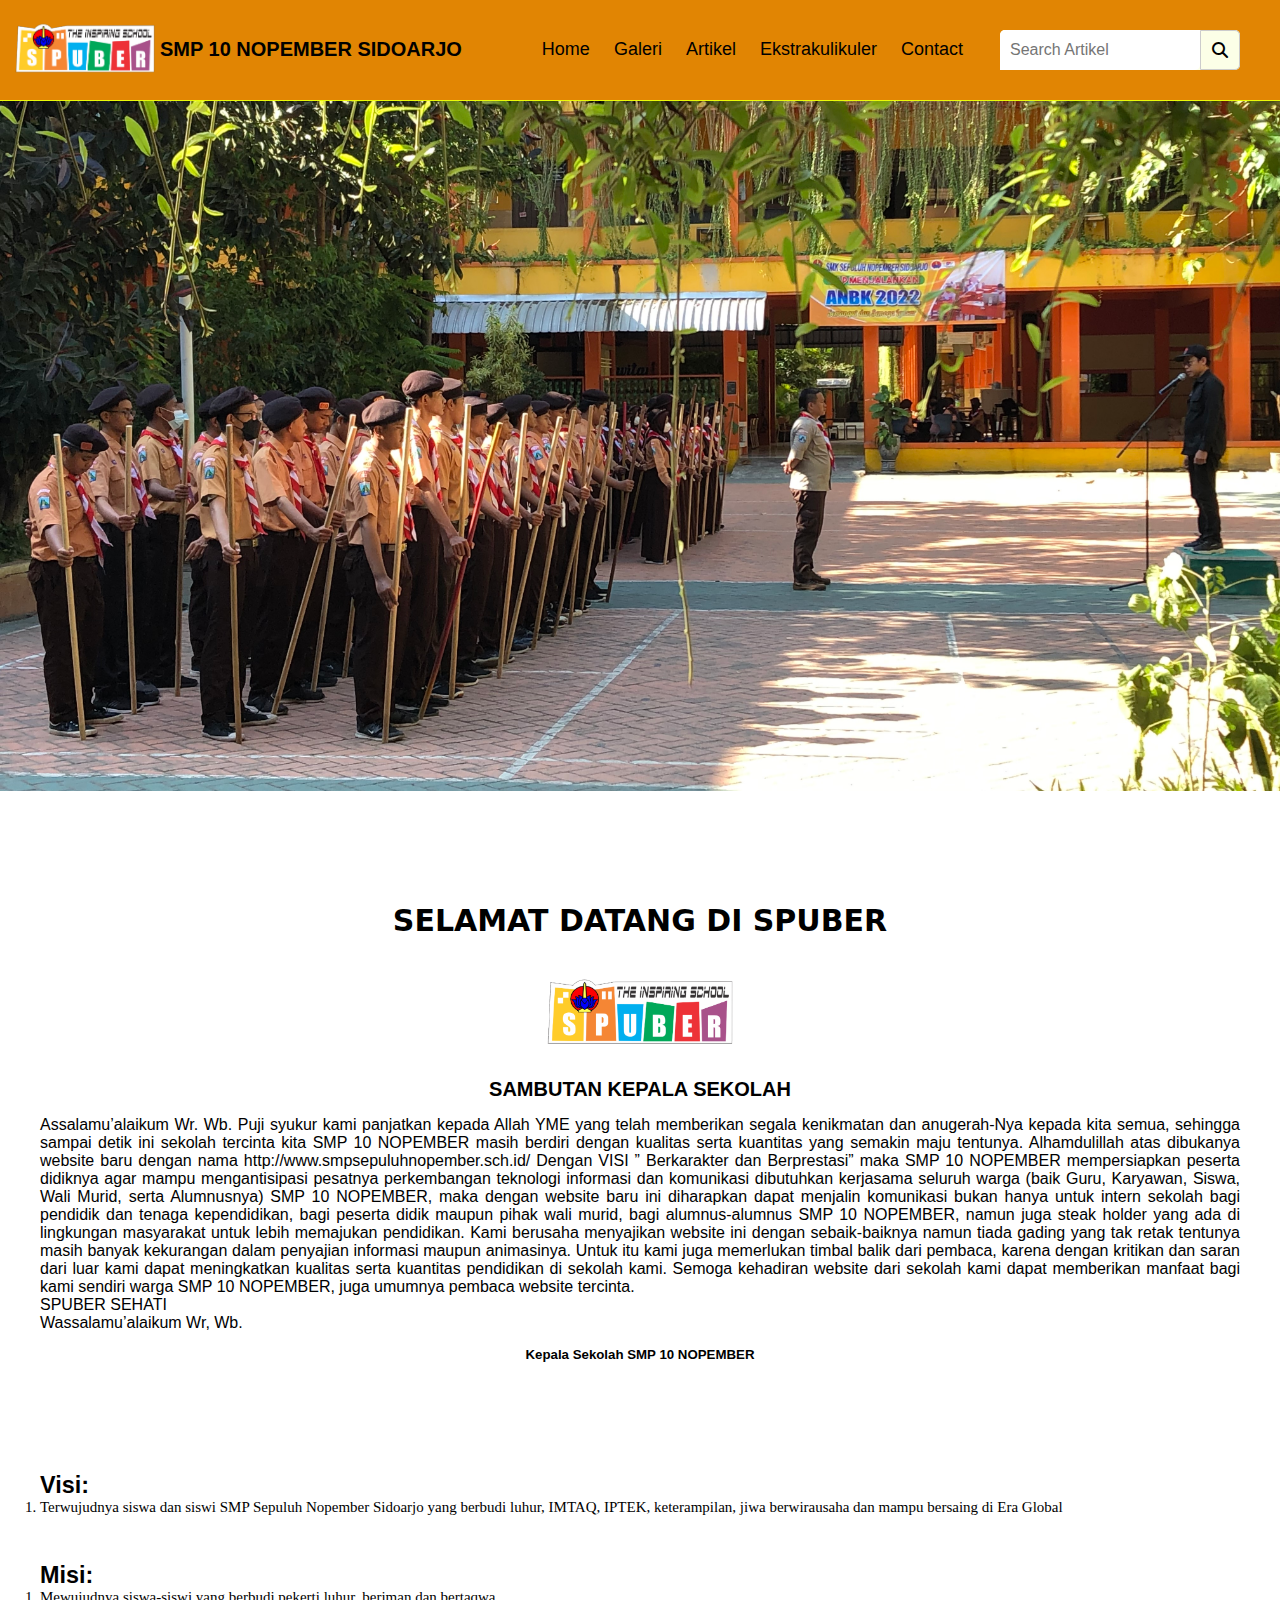
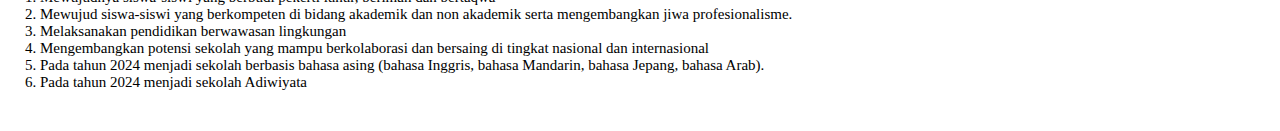
<file: tugas-web-sklh/index.html>
<!DOCTYPE html>
<html lang="en">
<head>
    <meta charset="UTF-8">
    <meta http-equiv="X-UA-Compatible" content="IE=edge">
    <meta name="viewport" content="width=device-width, initial-scale=1.0">
    <title> SMP 10 NOPEMBER </title>
    <link rel="stylesheet" href="style.css">
    <link rel="stylesheet" href="https://cdnjs.cloudflare.com/ajax/libs/font-awesome/6.6.0/css/all.min.css">
    
</head>
<body>

    <!--navigasi-->
    <nav>
        <ul>
            <!--logo-->
            <li class="img"><a href="#"><img src="images/awaw.png" alt="" width="150px"></a></li>
            <li class="logo">SMP 10 NOPEMBER SIDOARJO</li>
            <!-- CLASS MENU ITEMS -->
            <div class="items">

                <li><a href="index.html">Home</a></li>  
                <li><a href="galeri.html">Galeri</a></li>
                <li><a href="artikel.html">Artikel</a></li>
                <li><a href="ekstra.html">Ekstrakulikuler</a></li>
                <li><a href="contact.html">Contact</a></li>
            </div>

            <!--Search-icon box-->
            <li class="search-icon">
                <input type="text" placeholder="Search Artikel">
                <label class="icon">
                    <span class="fas fa-search"></span>
                </label>
            </li>
        </ul>
    </nav>


    <!-- Halaman Slide Show -->
     <div class="slide">
         <div class="slide1"></div>
         <div class="slide2"></div>
         <div class="slide3"></div>
         <div class="slide4"></div>
     </div>


     <!--Halaman Untuk Menu Home-->
     <!--Konten Kata Sambutan, foto kepala sekolah-->
     <section id="home">
        <div class="sambutan">
                <br><br><br><br>
                <h1>SELAMAT DATANG DI SPUBER</h1>
                <br><br>
                <img src="images/awaw.png" alt="">
                <h3>SAMBUTAN KEPALA SEKOLAH</h3>
                <P>
                    Assalamu’alaikum Wr. Wb.
Puji syukur kami panjatkan kepada Allah YME yang telah memberikan segala kenikmatan dan anugerah-Nya kepada kita semua, sehingga sampai detik ini sekolah tercinta kita SMP 10 NOPEMBER masih berdiri dengan kualitas serta kuantitas yang semakin maju tentunya. Alhamdulillah atas dibukanya website baru dengan nama <a href="http://www.smpsepuluhnopember.sch.id/">http://www.smpsepuluhnopember.sch.id/</a>
Dengan VISI ” Berkarakter dan Berprestasi” maka SMP 10 NOPEMBER mempersiapkan peserta didiknya agar mampu mengantisipasi pesatnya perkembangan teknologi informasi dan komunikasi dibutuhkan kerjasama seluruh warga (baik Guru, Karyawan, Siswa, Wali Murid, serta Alumnusnya) SMP 10 NOPEMBER, maka dengan website baru ini diharapkan dapat menjalin komunikasi bukan hanya untuk intern sekolah bagi pendidik dan tenaga kependidikan, bagi peserta didik maupun pihak wali murid, bagi alumnus-alumnus SMP 10 NOPEMBER, namun juga steak holder yang ada di lingkungan masyarakat  untuk lebih memajukan pendidikan.
Kami berusaha menyajikan website ini dengan sebaik-baiknya namun tiada gading yang tak retak tentunya masih banyak kekurangan dalam penyajian informasi maupun animasinya. Untuk itu kami juga memerlukan timbal balik dari pembaca, karena dengan kritikan dan saran dari luar kami dapat meningkatkan kualitas serta kuantitas pendidikan di sekolah kami. Semoga kehadiran website dari sekolah kami dapat memberikan manfaat bagi kami sendiri warga SMP 10 NOPEMBER, juga umumnya pembaca website tercinta. <br>
SPUBER SEHATI <br>
Wassalamu’alaikum Wr, Wb. <br>
<h5>Kepala Sekolah SMP 10 NOPEMBER</h5>
                </P>
        </div>
        <!--Visi-Misi-->

        <div class="visi-misi">
            <h3>Visi:</h3>
            <ol type="1">
                <li>Terwujudnya siswa dan siswi SMP Sepuluh Nopember Sidoarjo yang berbudi luhur, IMTAQ, IPTEK, keterampilan, jiwa berwirausaha dan mampu bersaing di Era Global</li>
            </ol>
            <br><br>

        <!--Misi-->
        <h3>Misi:</h3>
        <p>
            <ol type="1">
                <li>Mewujudnya siswa-siswi yang berbudi pekerti luhur, beriman dan bertaqwa</li>
                <li>Mewujud siswa-siswi yang berkompeten di bidang akademik dan non akademik serta mengembangkan jiwa profesionalisme.</li>
                <li>Melaksanakan pendidikan berwawasan lingkungan</li>
                <li>Mengembangkan potensi sekolah yang mampu berkolaborasi dan bersaing di tingkat nasional dan internasional</li>
                <li>Pada tahun 2024 menjadi sekolah berbasis bahasa asing (bahasa Inggris, bahasa Mandarin, bahasa Jepang, bahasa Arab).</li>
                <li>Pada tahun 2024 menjadi sekolah Adiwiyata</li>
            </ol>
        </p>
    </div>
    </section>

</body>
</html>
</file>
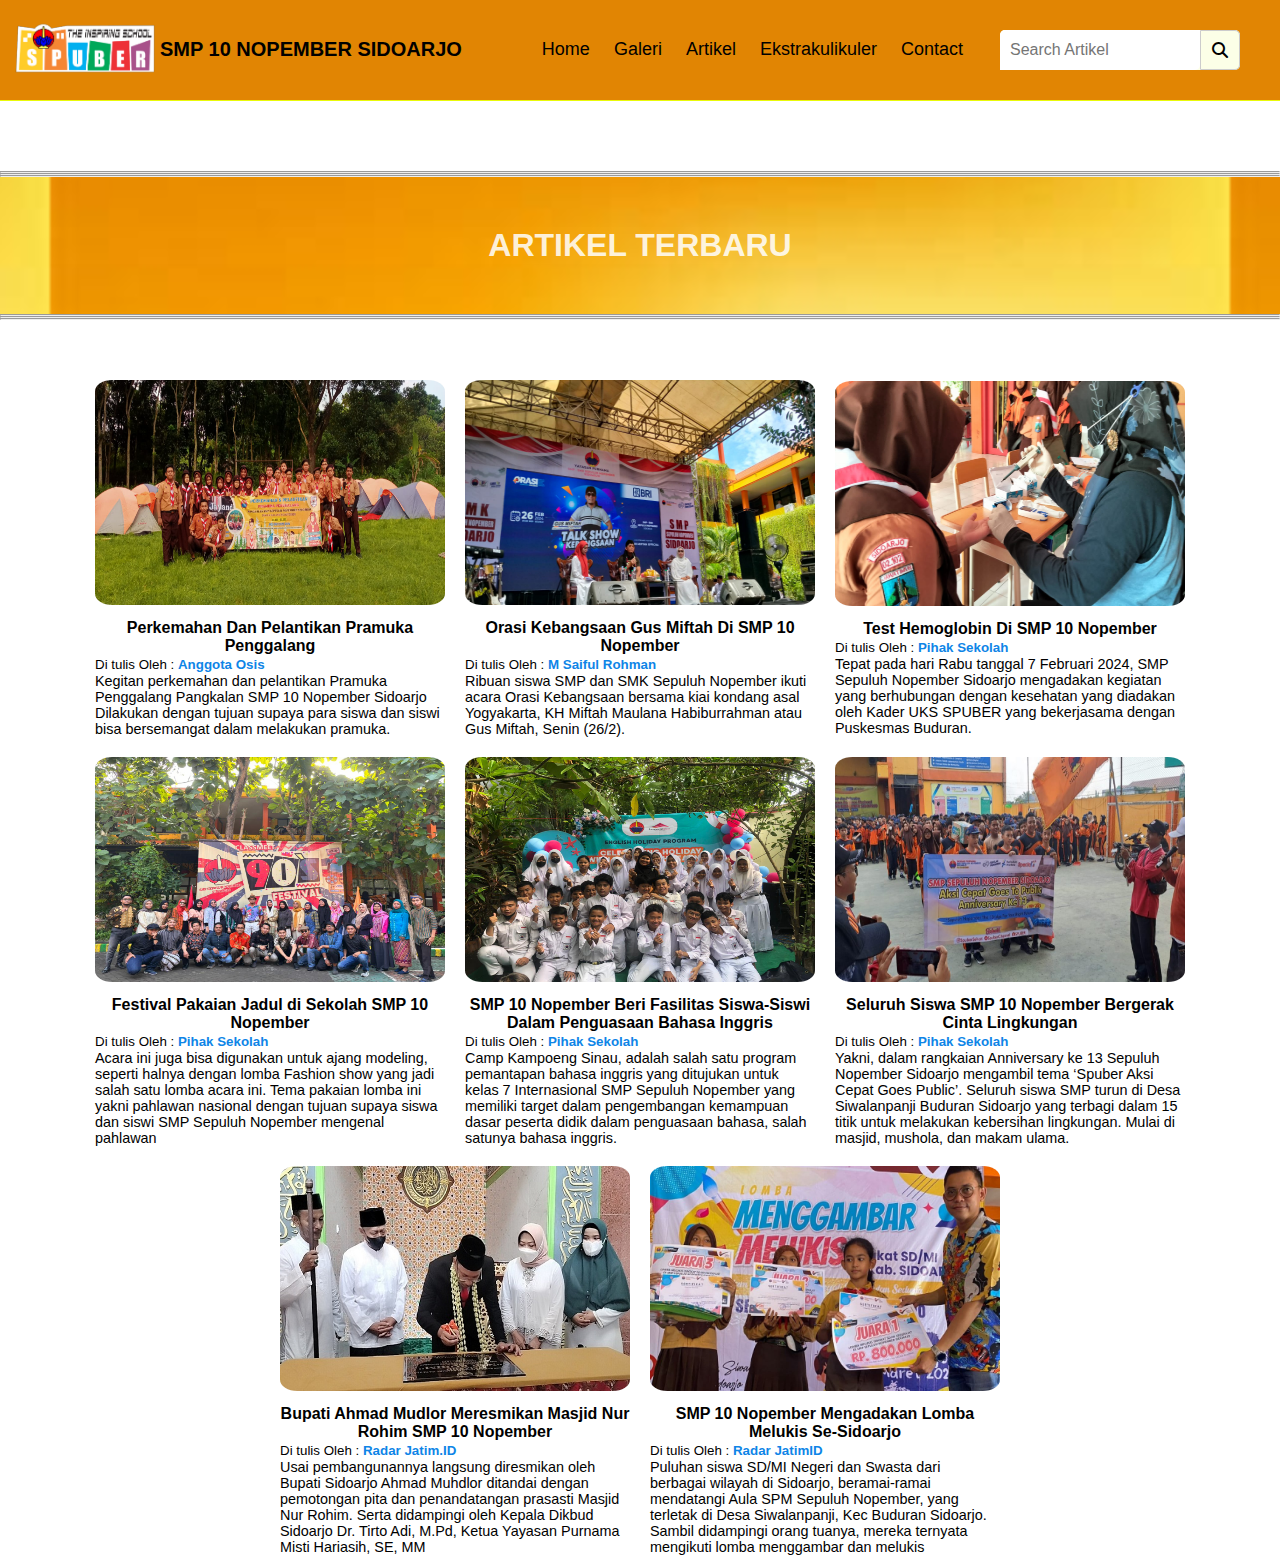
<file: tugas-web-sklh/artikel.html>
<!DOCTYPE html>
<html lang="en">
<head>
    <meta charset="UTF-8">
    <meta http-equiv="X-UA-Compatible" content="IE=edge">
    <meta name="viewport" content="width=device-width, initial-scale=1.0">
    <title> SMP 10 NOPEMBER </title>
    <link rel="stylesheet" href="style.css">
    <link rel="stylesheet" href="https://cdnjs.cloudflare.com/ajax/libs/font-awesome/6.6.0/css/all.min.css">
    
</head>
<body>

    <!--navigasi-->
    <nav>
        <ul>
            <!--logo-->
            <li class="img"><a href="#"><img src="images/awaw.png" alt="" width="150px"></a></li>
            <li class="logo">SMP 10 NOPEMBER SIDOARJO</li>
            <!-- CLASS MENU ITEMS -->
            <div class="items">

                <li><a href="index.html">Home</a></li>  
                <li><a href="galeri.html">Galeri</a></li>
                <li><a href="artikel.html">Artikel</a></li>
                <li><a href="ekstra.html">Ekstrakulikuler</a></li>
                <li><a href="contact.html">Contact</a></li>
            </div>

            <!--Search-icon box-->
            <li class="search-icon">
                <input type="text" placeholder="Search Artikel">
                <label class="icon">
                    <span class="fas fa-search"></span>
                </label>
            </li>
        </ul>
    </nav>

    <!--Halaman Untuk Menu Artikel-->
    <div class="containerartikelhome">
        <hr><hr><hr>
        <h2>Artikel Terbaru</h2>
        <hr><hr><hr>

        <div class="artikelhome">
            <a class="perartikelhome">
                <img src="images/kuy.jpg" alt="Foto Artikel">
                <h3>Perkemahan Dan Pelantikan Pramuka Penggalang</h3>
                <small>Di tulis Oleh : <span>Anggota Osis</span></small>
                <p>Kegitan perkemahan dan pelantikan Pramuka Penggalang Pangkalan SMP 10 Nopember Sidoarjo Dilakukan dengan tujuan supaya para siswa dan siswi bisa bersemangat dalam melakukan pramuka.</p>
            </a>
            <a class="perartikelhome">
                <img src="images/hii.jpg" alt="Foto Artikel">
                <h3>Orasi Kebangsaan Gus Miftah Di SMP 10 Nopember</h3>
                <small>Di tulis Oleh : <span>M Saiful Rohman</span></small>
                <p>Ribuan siswa SMP dan SMK Sepuluh Nopember ikuti acara Orasi Kebangsaan bersama kiai kondang asal Yogyakarta, KH Miftah Maulana Habiburrahman atau Gus Miftah, Senin (26/2).</p>
            </a>
            <a class="perartikelhome">
                <img src="images/mo.jpg" alt="Foto Artikel">
                <h3>Test Hemoglobin Di SMP 10 Nopember</h3>
                <small>Di tulis Oleh : <span>Pihak Sekolah</span></small>
                <p>Tepat pada hari Rabu tanggal 7 Februari 2024, SMP Sepuluh Nopember Sidoarjo mengadakan kegiatan yang berhubungan dengan kesehatan yang diadakan oleh Kader UKS SPUBER yang bekerjasama dengan Puskesmas Buduran.</p>
            </a>
            <a class="perartikelhome">
                <img src="images/dul.jpg" alt="Foto Artikel">
                <h3>Festival Pakaian Jadul di Sekolah SMP 10 Nopember</h3>
                <small>Di tulis Oleh : <span>Pihak Sekolah</span></small>
                <p>Acara ini juga bisa digunakan untuk ajang modeling, seperti halnya dengan lomba Fashion show yang jadi salah satu lomba acara ini. Tema pakaian lomba ini yakni pahlawan nasional dengan tujuan supaya siswa dan siswi SMP Sepuluh Nopember mengenal pahlawan</p>
            </a>
            <a class="perartikelhome">
                <img src="images/srot.jpg" alt="Foto Artikel">
                <h3>SMP 10 Nopember Beri Fasilitas Siswa-Siswi Dalam Penguasaan Bahasa Inggris</h3>
                <small>Di tulis Oleh : <span>Pihak Sekolah</span></small>
                <p>Camp Kampoeng Sinau, adalah salah satu program pemantapan bahasa inggris yang ditujukan untuk kelas 7 Internasional SMP Sepuluh Nopember yang memiliki target dalam pengembangan kemampuan dasar peserta didik dalam penguasaan bahasa, salah satunya bahasa inggris.</p>
            </a>
            <a class="perartikelhome">
                <img src="images/cin.jpg" alt="Foto Artikel">
                <h3>Seluruh Siswa SMP 10 Nopember Bergerak Cinta Lingkungan</h3>
                <small>Di tulis Oleh : <span>Pihak Sekolah</span></small>
                <p>Yakni, dalam rangkaian Anniversary ke 13 Sepuluh Nopember Sidoarjo mengambil tema ‘Spuber Aksi Cepat Goes Public’. Seluruh siswa SMP turun di Desa Siwalanpanji Buduran Sidoarjo yang terbagi dalam 15 titik untuk melakukan kebersihan lingkungan. Mulai di masjid, mushola, dan makam ulama.</p>
            </a>
            <a class="perartikelhome">
                <img src="images/pati.jpg" alt="Foto Artikel">
                <h3>Bupati Ahmad Mudlor Meresmikan Masjid Nur Rohim SMP 10 Nopember</h3>
                <small>Di tulis Oleh : <span>Radar Jatim.ID</span></small>
                <p>Usai pembangunannya langsung diresmikan oleh Bupati Sidoarjo Ahmad Muhdlor ditandai dengan pemotongan pita dan penandatangan prasasti Masjid Nur Rohim. Serta didampingi oleh Kepala Dikbud Sidoarjo Dr. Tirto Adi, M.Pd, Ketua Yayasan Purnama Misti Hariasih, SE, MM </p>
            </a>
            <a class="perartikelhome">
                <img src="images/lomba.jpg" alt="Foto Artikel">
                <h3>SMP 10 Nopember Mengadakan Lomba Melukis Se-Sidoarjo</h3>
                <small>Di tulis Oleh : <span>Radar JatimID</span></small>
                <p>Puluhan siswa SD/MI Negeri dan Swasta dari berbagai wilayah di Sidoarjo, beramai-ramai mendatangi Aula SPM Sepuluh Nopember, yang terletak di Desa Siwalanpanji, Kec Buduran Sidoarjo. Sambil didampingi orang tuanya, mereka ternyata mengikuti lomba menggambar dan melukis</p>
            </a>

        </div>
    </div>
    </body>
    </html>
</file>
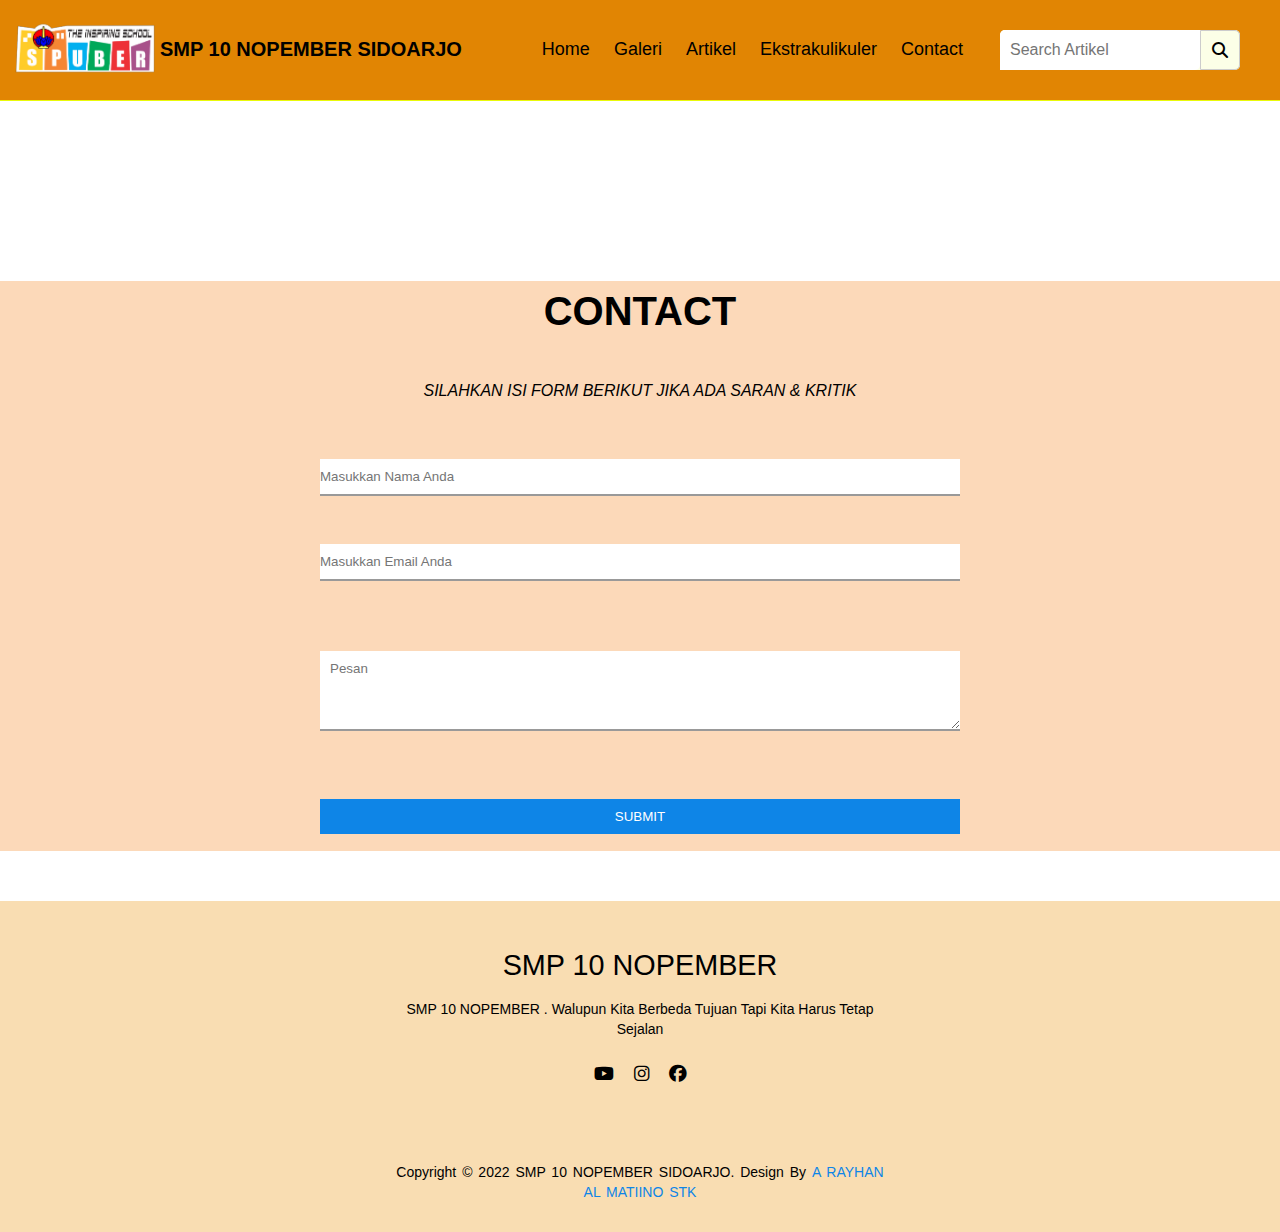
<file: tugas-web-sklh/contact.html>
<!DOCTYPE html>
<html lang="en">
<head>
    <meta charset="UTF-8">
    <meta http-equiv="X-UA-Compatible" content="IE=edge">
    <meta name="viewport" content="width=device-width, initial-scale=1.0">
    <title> SMP 10 NOPEMBER </title>
    <link rel="stylesheet" href="style.css">
    <link rel="stylesheet" href="https://cdnjs.cloudflare.com/ajax/libs/font-awesome/6.6.0/css/all.min.css">
    
</head>
<body>

    <!--navigasi-->
    <nav>
        <ul>
            <!--logo-->
            <li class="img"><a href="#"><img src="images/awaw.png" alt="" width="150px"></a></li>
            <li class="logo">SMP 10 NOPEMBER SIDOARJO</li>
            <!-- CLASS MENU ITEMS -->
            <div class="items">

                <li><a href="index.html">Home</a></li>  
                <li><a href="galeri.html">Galeri</a></li>
                <li><a href="artikel.html">Artikel</a></li>
                <li><a href="ekstra.html">Ekstrakulikuler</a></li>
                <li><a href="contact.html">Contact</a></li>
            </div>

            <!--Search-icon box-->
            <li class="search-icon">
                <input type="text" placeholder="Search Artikel">
                <label class="icon">
                    <span class="fas fa-search"></span>
                </label>
            </li>
        </ul>
    </nav>

    <!--Halaman Untuk Menu Contact-->
     <section id="contact">

        <div class="wrapper">
            <h1 class="text-center">Contact</h1>
            <p class="text-center">Silahkan Isi Form Berikut Jika Ada Saran & Kritik</p>

            <form action="" method="post">
                <div>
                    <input type="text" name="" required="" placeholder="Masukkan Nama Anda">
                </div>
                <div>
                    <input type="email" name="" required="" placeholder="Masukkan Email Anda">
                </div>
                <div>
                    <textarea required="" placeholder="Pesan"></textarea>
                </div>
                    <input type="Submit" name="" value="Submit">
            </form>
        </div>
     </section>

     <!--Footer-->
     <footer>
        <div class="footer-content">
            <h3>SMP 10 NOPEMBER</h3>
            <p>SMP 10 NOPEMBER . Walupun Kita Berbeda Tujuan Tapi Kita Harus Tetap Sejalan</p>
            <ul class="socials">
                <li><a href="#"><i class="fab fa-youtube"></i></a></li>
                <li><a href="#"><i class="fab fa-instagram"></i></a></li>
                <li><a href="#"><i class="fab fa-facebook"></i></a></li>
            </ul>

            <div>
                <div class="footer-bottom">
                    <p>Copyright &copy; 2022 SMP 10 NOPEMBER SIDOARJO. Design by <span>A RAYHAN AL MATIINO STK</span></p>
                </div>
            </div>
        </div>
     </footer>
     </body>
     </html>
</file>
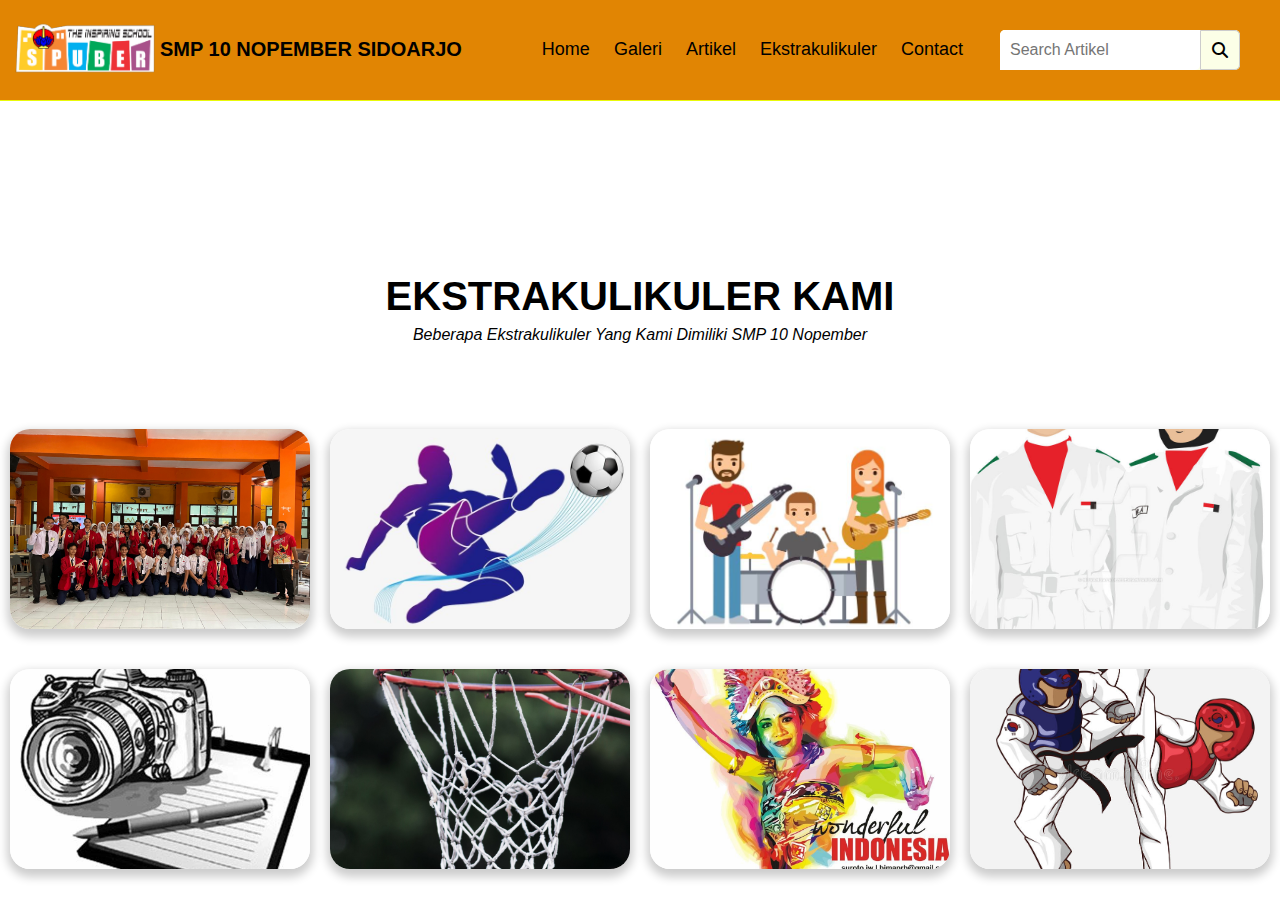
<file: tugas-web-sklh/ekstra.html>
<!DOCTYPE html>
<html lang="en">
<head>
    <meta charset="UTF-8">
    <meta http-equiv="X-UA-Compatible" content="IE=edge">
    <meta name="viewport" content="width=device-width, initial-scale=1.0">
    <title> SMP 10 NOPEMBER </title>
    <link rel="stylesheet" href="style.css">
    <link rel="stylesheet" href="https://cdnjs.cloudflare.com/ajax/libs/font-awesome/6.6.0/css/all.min.css">
    
</head>
<body>

    <!--navigasi-->
    <nav>
        <ul>
            <!--logo-->
            <li class="img"><a href="#"><img src="images/awaw.png" alt="" width="150px"></a></li>
            <li class="logo">SMP 10 NOPEMBER SIDOARJO</li>
            <!-- CLASS MENU ITEMS -->
            <div class="items">

                <li><a href="index.html">Home</a></li>  
                <li><a href="galeri.html">Galeri</a></li>
                <li><a href="artikel.html">Artikel</a></li>
                <li><a href="ekstra.html">Ekstrakulikuler</a></li>
                <li><a href="contact.html">Contact</a></li>
            </div>

            <!--Search-icon box-->
            <li class="search-icon">
                <input type="text" placeholder="Search Artikel">
                <label class="icon">
                    <span class="fas fa-search"></span>
                </label>
            </li>
        </ul>
    </nav>

    <!--Halaman Untuk Menu Ekstrakulikueler-->
    <section id="ekstrakulikuler">
        <div class="title">
            <h1 class="text-center">Ekstrakulikuler Kami</h1>
            <p class="text-center">Beberapa Ekstrakulikuler Yang Kami Dimiliki SMP 10 Nopember</p>
        </div>

        <div class="ekstrakulikuler">
            <div class="ekstrakulikuler">

                <div class="boxEkstrakulikuler">
                    <div class="perBox">
                        <img src="images/clorot.jpg" alt="">
                        <h3>Osis</h3>
                    </div>
                    <div class="perBox">
                        <img src="images/futsal.jpg" alt="">
                        <h3>Futsal</h3>
                    </div>
                    <div class="perBox">
                        <img src="images/band.jpg" alt="">
                        <h3>Band</h3>
                    </div>
                    <div class="perBox">
                        <img src="images/paskib.jpg" alt="">
                        <h3>Paskib</h3>
                    </div>
                    <div class="perBox">
                        <img src="images/jurnal.jpg" alt="">
                        <h3>Jurnalistik</h3>
                    </div>
                    <div class="perBox">
                        <img src="images/basket.jpg" alt="">
                        <h3>Basket</h3>
                    </div>
                    <div class="perBox">
                        <img src="images/tari.jpg" alt="">
                        <h3>Tari</h3>
                    </div>
                    <div class="perBox">
                        <img src="images/taekwondo.jpg" alt="">
                        <h3>Taekwondo</h3>
                    </div>
                </div>
            </div>
        </div>
    </section>
</file>
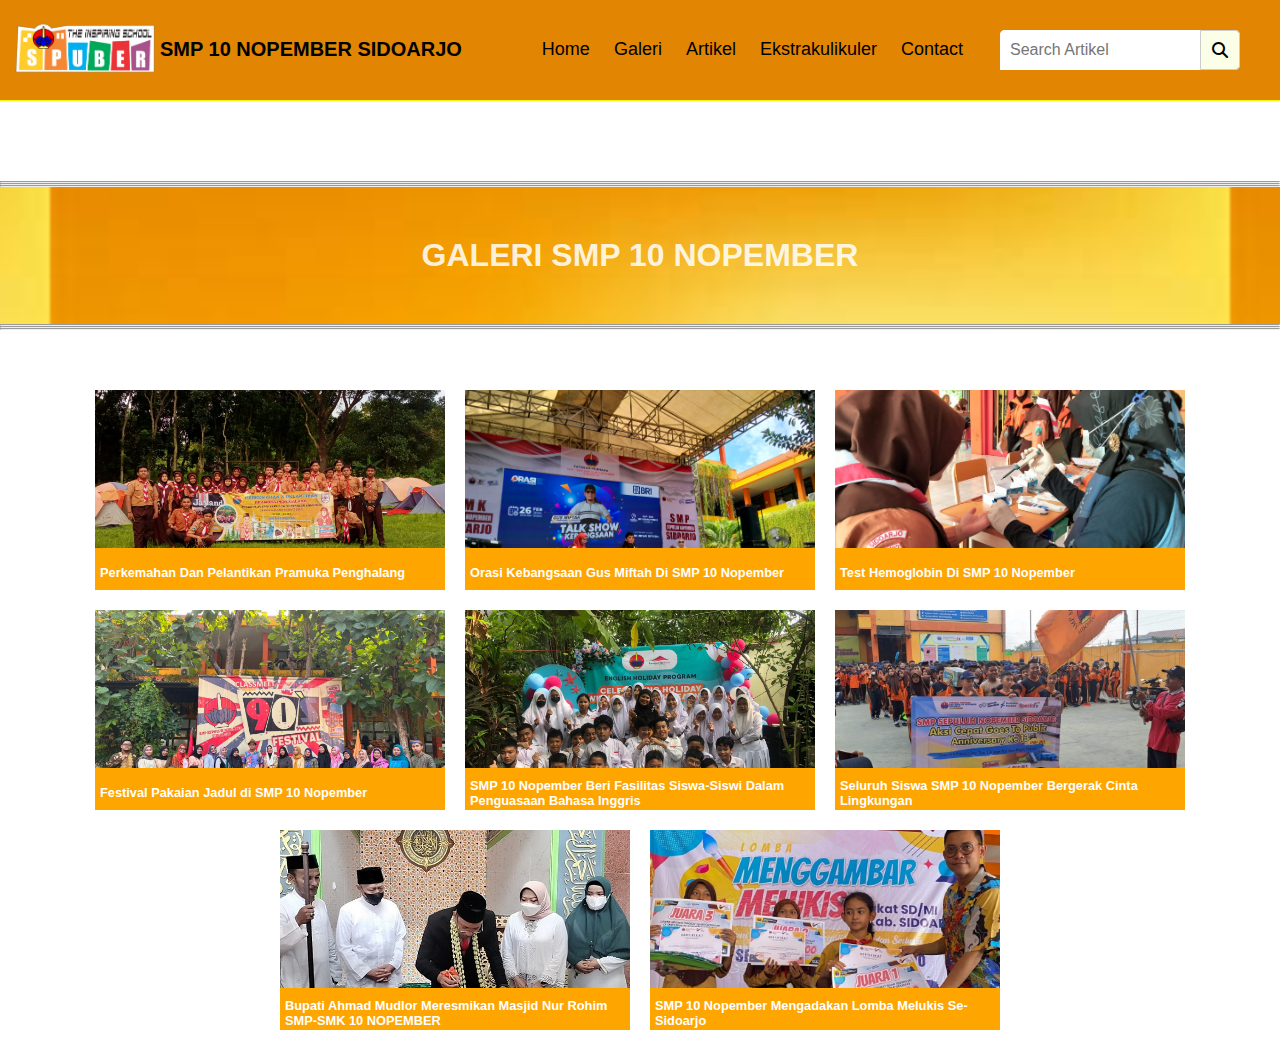
<file: tugas-web-sklh/galeri.html>
<!DOCTYPE html>
<html lang="en">
<head>
    <meta charset="UTF-8">
    <meta http-equiv="X-UA-Compatible" content="IE=edge">
    <meta name="viewport" content="width=device-width, initial-scale=1.0">
    <title> SMP 10 NOPEMBER </title>
    <link rel="stylesheet" href="style.css">
    <link rel="stylesheet" href="https://cdnjs.cloudflare.com/ajax/libs/font-awesome/6.6.0/css/all.min.css">
</head>
<body>

    <!--navigasi-->
    <nav>
        <ul>
            <!--logo-->
            <li class="img"><a href="#"><img src="images/awaw.png" alt="" width="150px"></a></li>
            <li class="logo">SMP 10 NOPEMBER SIDOARJO</li>
            <!-- CLASS MENU ITEMS -->
            <div class="items">

                <li><a href="index.html">Home</a></li>  
                <li><a href="galeri.html">Galeri</a></li>
                <li><a href="artikel.html">Artikel</a></li>
                <li><a href="ekstra.html">Ekstrakulikuler</a></li>
                <li><a href="contact.html">Contact</a></li>
            </div>

            <!--Search-icon box-->
            <li class="search-icon">
                <input type="text" placeholder="Search Artikel">
                <label class="icon">
                    <span class="fas fa-search"></span>
                </label>
            </li>
        </ul>
    </nav>


    <!--Halaman Untuk Menu Galeri-->
    
        <div class="galeri">
            <div class="container">
                <hr><hr><hr>
                <h2>GALERI SMP 10 NOPEMBER</h2>
                <hr><hr><hr>
                <div class="boxgaleri">
                    <div class="perbox">
                        <img src="images/kuy.jpg" alt="">
                        <h3>Perkemahan Dan Pelantikan Pramuka Penghalang</h3>
                    </div>
                    <div class="perbox">
                        <img src="images/hii.jpg" alt="">
                        <h3>Orasi Kebangsaan Gus Miftah Di SMP 10 Nopember</h3>
                    </div>
                    <div class="perbox">
                        <img src="images/mo.jpg" alt="">
                        <h3>Test Hemoglobin Di SMP 10 Nopember</h3>
                    </div>
                    <div class="perbox">
                        <img src="images/dul.jpg" alt="">
                        <h3>Festival Pakaian Jadul di SMP 10 Nopember</h3>
                    </div>
                    <div class="perbox">
                        <img src="images/srot.jpg" alt="">
                        <h3>SMP 10 Nopember Beri Fasilitas Siswa-Siswi Dalam Penguasaan Bahasa Inggris</h3>
                    </div>
                    <div class="perbox">
                        <img src="images/cin.jpg" alt="">
                        <h3>Seluruh Siswa SMP 10 Nopember Bergerak Cinta Lingkungan</h3>
                    </div>
                    <div class="perbox">
                        <img src="images/pati.jpg" alt="">
                        <h3>Bupati Ahmad Mudlor Meresmikan Masjid Nur Rohim SMP-SMK 10 NOPEMBER</h3>
                    </div>
                    <div class="perbox">
                        <img src="images/lomba.jpg" alt="">
                        <h3>SMP 10 Nopember Mengadakan Lomba Melukis Se-Sidoarjo</h3>
                    </div>
                </div>
            </div>
        </div>

    
</body>
</html>
</file>
<file: tugas-web-sklh/style.css>
/* membuat semua style body,paragraf */
* {
    text-decoration: none;
    margin: 0px;
    padding: 0px;
    box-sizing: border-box;
    font-family: Arial, Helvetica, sans-serif;
    color:black
}

body {
    margin: 0px;
    padding: 0px;
}

/* Navigasi Menu */

nav{
    background:#e18503;
    padding: 20px 40px 20px 10px;
    border: px solid #fcffe7;
    position: sticky;
    position: -webkit-sticky;
    top: 0;
    z-index: 1;
    border-bottom: 1px solid rgb(234, 250, 9);
    border-left: none;
    border-right: none;
}

nav ul {
    display: flex;
    position: sticky;
    position: -webkit-sticky;
    list-style: none;
    flex-wrap: wrap;
    align-items: center;
    justify-content: center;
}

/* LOGO */
nav ul li.logo {
    flex: 1;
    font-size: 20px;
    font-weight: bold;
    
}

nav ul li.logo:hover {
    color: rgb(234, 250, 9);
}

/* Menu Item */
nav ul .items {
    padding: 0 25px;
    display: inline-flex;
}

nav ul .items a {
    text-decoration: none;
    font-size: 18px;
    padding: 0 12px;
}

nav ul .items a:hover{
    color: rgb(234, 250, 9);
}

/* Search box */
nav ul .search-icon {
    height: 40px;
    width: 240px;
    display: flex;
    background: #fcffe7;
    border-radius: 5px;
}

/* Search box input */
nav ul .search-icon input {
    height: 100%;
    width: 200px;
    border: none;
    outline: none;
    padding: 0 10px;
    color: #000;
    font-size: 16px;
    border-radius: 5px 0 5px;
}

/* Search box icon */
nav ul .search-icon .icon {
    height: 100%;
    width: 40px;
    line-height: 40px;
    text-align: center;
    border: 1px solid #cccccc;
    border-radius: 0 5px 5px 0;
    cursor: pointer;
}

nav ul .search-icon .icon:hover {
    background: #e6e6e6;
}

nav ul .search-icon .icon .span {
    color: #222222;
    font-size: 18px;
}

/* property css slide show*/

.slide {
    max-width: auto;
    height: 690px;
    position: relative;
}

.slide1,
.slide2,
.slide3,
.slide4 {
    position: absolute;
    width: 100%;
    height: 100%;
}
.slide1 {
    background: url(images/oke2.png) no-repeat center;
    background-size: cover;
    animation: fade1 8s infinite;
    -webkit-animation: fade1 8s infinite;
}
.slide2 {
    background: url(images/oi.png) no-repeat center;
    background-size: cover;
    animation: fade2 8s infinite;
    -webkit-animation: fade2 8s infinite;
}
.slide3 {
    background: url(images/vi.png) no-repeat center;
    background-size: cover;
    animation: fade3 8s infinite;
    -webkit-animation: fade3 8s infinite;
}
.slide4 {
    background: url(images/iy.jpg) no-repeat center;
    background-size: cover;
    animation: fade4 8s infinite;
    -webkit-animation: fade4 8s infinite;
}

/* Property CSS Animasi Slide Show*/
@keyframes fade1 {
    0% {
        opacity: 1;
    }
    33.3333% {
        opacity: 0;
    }
    66.666% {
        opacity: 0;
    }
    100% {
        opacity: 1;
    }
}

@keyframes fade2 {
    0% {
        opacity: 0;
    }
    33.3333% {
        opacity: 1;
    }
    66.666% {
        opacity: 0;
    }
    100% {
        opacity: 0;
    }
}
@keyframes fade3 {
    0% {
        opacity: 1;
    }
    33.3333% {
        opacity: 0;
    }
    66.666% {
        opacity: 1;
    }
    100% {
        opacity: 0;
    }
}
@keyframes fade4 {
    0% {
        opacity: 0;
    }
    33.3333% {
        opacity: 0;
    }
    66.666% {
        opacity: 1;
    }
    100% {
        opacity: 0;
    }
}

/* kata sambutan, foto sekolah */
.sambutan {
    text-align: center;
    padding: 40px;
}

.sambutan h1 {
    font-size: 30px;
    text-transform: uppercase;
    font-family:system-ui, -apple-system, BlinkMacSystemFont, 'Segoe UI', Roboto, Oxygen, Ubuntu, Cantarell, 'Open Sans', 'Helvetica Neue', sans-serif;
}

.sambutan h3 {
    font-size: 20px;
    text-transform: uppercase;
    padding: 25px 0 0;
}

.sambutan p {
    padding: 15px 0;
    font-weight: normal;
    text-align: justify;
    font-family: 'Segoe UI', Tahoma, Geneva, Verdana, sans-serif;
}

.sambutan img {
    width: 200px;
    align-items: center;
}

/*untuk visi-misi*/
.visi-misi {
    margin: 40px;
    text-align: left;
}

.visi-misi{
    font-size: 20px;
    font-family:Georgia, 'Times New Roman', Times, serif;
}

.visi-misi ol li {
    font-size: 15px;
    font-family:Georgia, 'Times New Roman', Times, serif;
}

/* Property CSS Galeri */

.galeri {
    padding: 0px 0;
    margin-top: 80px;
}

.galeri h2 {
    background: url(images/ren.jpeg)center;
    background-size: cover;
    border: solid 50px rgb(62, 96, 62, 0.004);
    color: rgba(255, 255, 255, 0.862);
    text-align: center;
    font-size: 2rem;
    font-weight: 600;
    text-transform: uppercase;
}

.galeri .boxgaleri {
    display: -webkit-box;
    display: -ms-flexbox;
    display: flex;
    -webkit-box-pack: center;
    -ms-flex-pack: center;
    justify-content: center;
    -ms-flex-wrap: wrap;
    flex-wrap: wrap;
    margin-top: 50px;
}

.galeri .boxgaleri .perbox {
    position: relative;
    margin: 10px;
    width: 350px;
    height: 200px;
    overflow: hidden;
}

.galeri .boxgaleri .perbox img {
    position: absolute;
    top: 0;
    left: 0;
    -o-object-fit: cover;
    object-fit: cover;
    width: 100%;
    height: 100%;
    -webkit-transition: -webkit-transform 0.5s;
    transition: -webkit-transform 0.5s;
    transition: transform 0.5s;
    transition: transform 0.5s, -webkit-transform 0.5s;

}

.galeri .boxgaleri .perbox h3 {
    position: absolute;
    bottom: -8px;
    display: -webkit-box;
    display: -ms-flexbox;
    display: flex;
    -webkit-box-align: center;
    -ms-flex-align: center;
    align-items: center;
    left: 0;
    padding-left: 5px;
    color: white;
    width: 100%;
    height: 25%;
    background-color: orange;
    font-size: 0.8rem;
}

.galeri .boxgaleri .perbox:hover img {
    opacity: 0.6;
    -webkit-transform: scale(1.2);
    transform: (1.2);
}

/* Property CSS Artikel */
.containerartikelhome {
    padding-top: 70px;
}

.containerartikelhome h2 {
    background: url(images/ren.jpeg)center;
    background-size: cover;
    border: solid 50px rgb(62, 96, 62, 0.004);
    color: rgba(255, 255, 255, 0.862);
    text-align: center;
    font-size: 2rem;
    font-weight: 600;
    text-transform: uppercase;
}

.containerartikelhome .artikelhome {
    display: -webkit-box;
    display: -ms-flexbox;
    display: flex;
    -webkit-box-pack: center;
    -ms-flex-pack: center;
    justify-content: center;
    -webkit-box-align: center;
    -ms-flex-align: center;
    align-items: center;
    -ms-flex-wrap: wrap;
    flex-wrap: wrap;
    margin-top: 50px;
}

.containerartikelhome .artikelhome .perartikelhome {
    width: 350px;
    margin: 10px;
    text-decoration: none;
    cursor: pointer;

}

.containerartikelhome .artikelhome .perartikelhome img {
    width: 100%;
    height: 225px;
    border-radius: 5%;
    margin-bottom: 10px;
    
}

.containerartikelhome .artikelhome .perartikelhome h3 {
    font-size: 1rem;
    text-align: center;
    font-weight: 700;
}

.containerartikelhome .artikelhome .perartikelhome:h3 {
    color: lawngreen;
    -webkit-transition: 0.3s;
    transition: 0.3s;
}

.containerartikelhome .artikelhome .perartikelhome small {
    color: #000;
}

.containerartikelhome .artikelhome .perartikelhome small span {
    color: #0e85e7;
    font-weight: 700;
}

.containerartikelhome .artikelhome .perartikelhome p {
    font-size: 0.9rem;
    color: #000;
}

/*property CSS Ekstrakulikuler*/

/*title/judul*/
.title {
    margin: 180px auto 50px auto;
}

.title h1 {
    font-size: 2.5rem;
    font-weight: 600;
    text-transform: uppercase;
    text-align: center;
    line-height: 30px;
}

.title p {
    padding: 15px 0;
    font-style: italic;
    font-size: 1rem;
    font-weight: normal;
    text-align: center;
}

/* Letak box gambar */
.ekstrakulikuler .boxEkstrakulikuler {
    display: -webkit-box;
    display: -ms-flexbox;
    display: flex;
    -webkit-box-pack: center;
    -ms-flex-pack: center;
    justify-content: center;
    -ms-flex-wrap: wrap;
    flex-wrap: wrap;
    margin-top: 50px;
}

.ekstrakulikuler .boxEkstrakulikuler .perBox {
    width: 300px;
    height: 200px;
    position: relative;
    margin: 20px 10px;
    overflow: hidden;
    border-radius: 20px;
    -webkit-box-shadow: 0 5px 10px 3px rgba(0, 0, 0, 0.2);
    box-shadow: 0 5px 10px 3px rgba(0, 0, 0, 0.2);
}

.ekstrakulikuler .boxEkstrakulikuler .perBox img {
    position: absolute;
    top: 0;
    left: 0;
    -o-object-fit: cover;
    object-fit: cover;
    width: 100%;
    height: 100%;
    -webkit-transition: -webkit-transform 0.5s;
    transition: -webkit-transform 0.5s;
    transition: transform 0.5s;
    transition: transform 0.5s, -webkit-transform 0.5s;
}

.ekstrakulikuler .boxEkstrakulikuler .perBox:hover img {
    -webkit-transform: scale(1.2);
    transform: scale(1.2);
}

.ekstrakulikuler .boxEkstrakulikuler .perBox h3 {
    width: 100%;
    height: 30px;
    position: absolute;
    bottom: -5px;
    left: 0;
    display: -webkit-box;
    display: -ms-flexbox;
    display: flex;
    -webkit-box-align: center;
    -ms-flex-align: center;
    align-items: center;
    -webkit-box-pack: center;
    -ms-flex-pack: center;
    justify-content: center;
    background-color: #0069d9;
    color: #fff;
    border-radius: 20px;
    -webkit-transform: translateY(50px);
    transform: translateY(50px);
}

.ekstrakulikuler .boxEkstrakulikuler .perBox:hover h3 {
    -webkit-transition: 0.5s;
    transition: 0.5s;
    -webkit-transform: translateY(0px);
    transform: translateY(0px);
    border-top-left-radius: 0;
    border-top-right-radius: 0;
}

/* Property CSS Contact */
.wrapper {
    margin: 180px auto 50px auto;
    background: #f6973e5d;
    text-transform: uppercase;
    text-align: center;
    line-height: 70px;
}

.wrapper h1 {
    font-size: 2.5rem;
    font-weight: 600;
    text-transform: uppercase;
    text-align: center;
    line-height: 60px;
}

.wrapper p {
    padding: 15px 0;
    font-size: 1re,;
    font-style: italic;
    font-weight: normal;
    text-align: center;
}

.wrapper input {
    padding: 10px 0;
    margin-bottom: 30px;
}

.wrapper textarea {
    height: 80px;
    padding: 10px;
    margin-top: 40px;
    margin-bottom: 20px;
}

.wrapper input,
.wrapper textarea {
    width: 50%;
    box-sizing: border-box;
    box-shadow: none;
    outline: none;
    border: none;
    border-bottom: 2px solid #999;
}

.wrapper input[type="submit"] {
    border-bottom: none;
    cursor: pointer;
    background: #0e85e7;
    color: #fff;
    margin-bottom: 0;
    text-transform: uppercase;
}

/* Property CSS FOOTER! */
footer {
    background: #eb8d004d;
    height: auto;
    width: 100vw;
    font-family: Georgia, 'Times New Roman', Times, serif;
    padding-top: 40px;
    color: black;
}

.footer-content {
    display: flex;
    align-items: center;
    justify-content: center;
    flex-direction: column;
    text-align: center;
}

.footer-content h3 {
    font-size: 1.8rem;
    font-weight: 400;
    text-transform: capitalize;
    line-height: 3rem;
}

.footer-content p {
    max-width: 500px;
    margin: 10px auto;
    line-height: 20px;
    font-size: 14px;
}

.socials {
    list-style: none;
    display: flex;
    align-items: center;
    justify-content: center;
    margin: 1rem 0 3rem 0;
}

.socials li {
    margin: 0 10px;
}

.socials a i{
    font-size: 1.1rem;
    transition: color 0.4s ease;
}

.socials a:hover i {
    color: red;
}

.footer-bottom{
    background: fce38a;
    width: 100vw;
    padding: 20px 0;
    text-align: center;
}

.footer-bottom p {
    font-size: 14px;
    word-spacing: 2px;
    text-transform: capitalize;
}

.footer-bottom span {
    text-transform: uppercase;
    font-weight: 200;
    color: #0e85e7;
}
</file>
